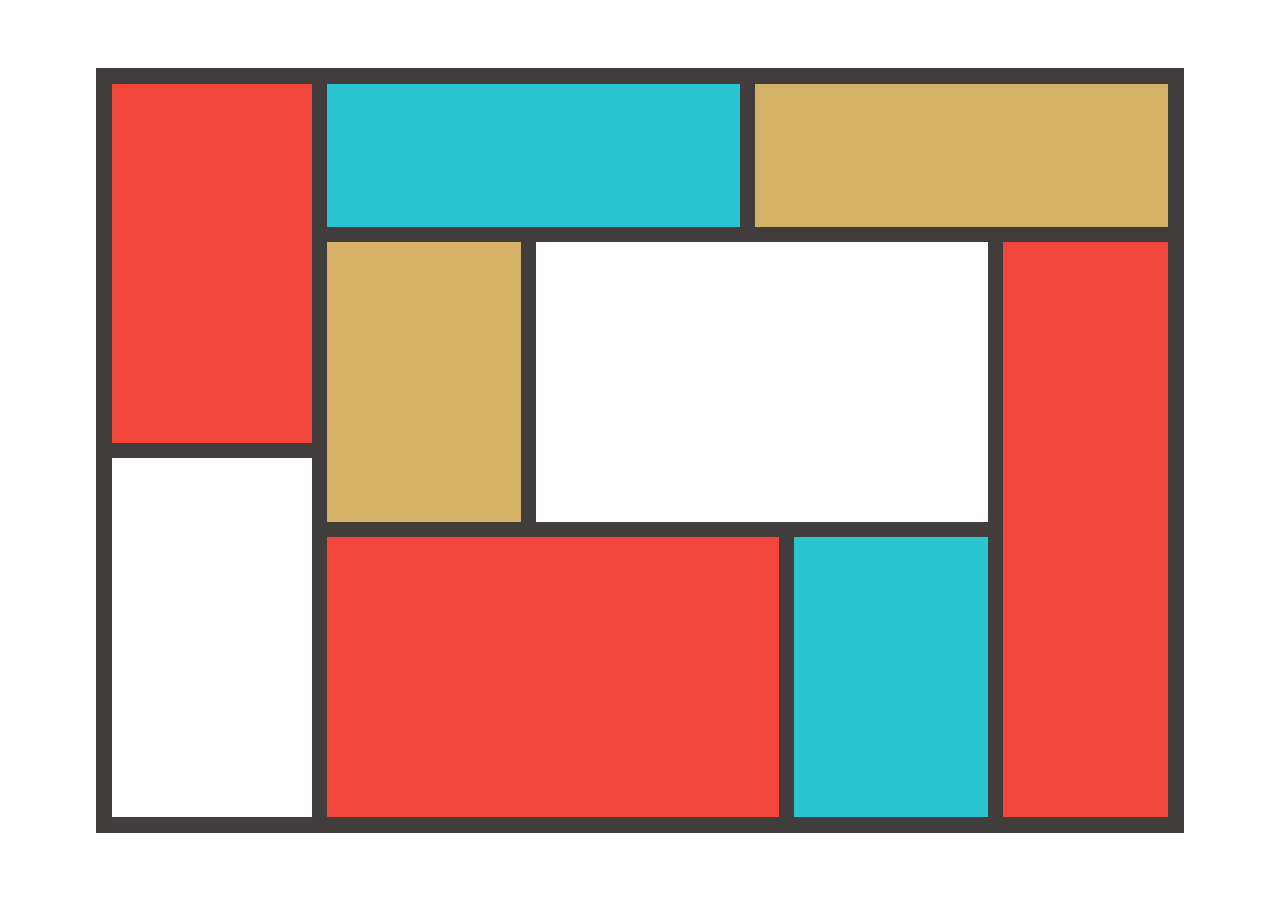
<file: CSS Flex Layout/index.html>
<!DOCTYPE html>
<html lang="en">
<head>
    <meta charset="UTF-8">
    <meta name="viewport" content="width=device-width, initial-scale=1.0">
    <title>CSS Flexbox Layout | MD Tahmidul Islam</title>
    <link rel="icon" href="favicon.ico" type="image/x-icon">
    <link rel="stylesheet" href="style.css">
</head>
<body>
    <div class="container">
        <div class="main-left">
            <div class="main-left-top"></div>
            <div class="main-left-bottom"></div>
        </div>
        <div class="main-right">
            <div class="main-right-top">
                <div class="main-right-top-left"></div>
                <div class="main-right-top-right"></div>
            </div>
            <div class="main-right-bottom">
                <div class="main-right-bottom-left">
                    <div class="main-right-bottom-left-top">
                        <div class="main-right-bottom-left-top-left"></div>
                        <div class="main-right-bottom-left-top-right"></div>
                    </div>
                    <div class="main-right-bottom-left-bottom">
                        <div class="main-right-bottom-left-bottom-left"></div>
                        <div class="main-right-bottom-left-bottom-right"></div>
                    </div>
                </div>
                <div class="main-right-bottom-right"></div>
            </div>
        </div>
    </div>
</body>
</html>
</file>
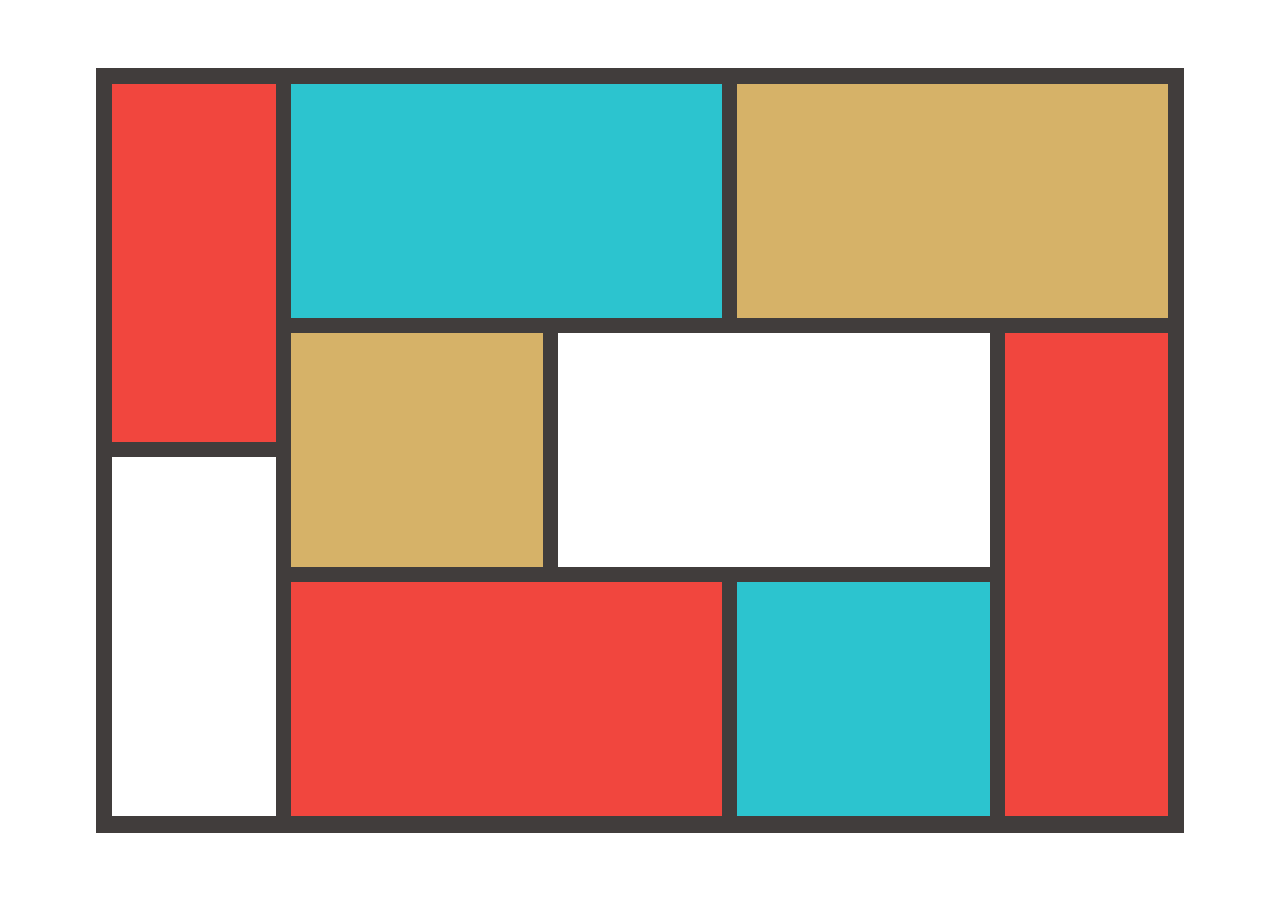
<file: CSS Grid Layout/index.html>
<!DOCTYPE html>
<html lang="en">
<head>
    <meta charset="UTF-8">
    <meta name="viewport" content="width=device-width, initial-scale=1.0">
    <title>Grid Layout | MD Tahmidul IsLam</title>
    <link rel="icon" type="image/x-icon" href="favicon.ico">
    <link rel="stylesheet" href="style.css">
</head>
<body>
    <div class="container">
        <div class="box1"></div>
        <div class="box2"></div>
        <div class="box3"></div>
        <div class="box4"></div>
        <div class="box5"></div>
        <div class="box6"></div>
        <div class="box7"></div>
        <div class="box8"></div>
        <div class="box9"></div>
    </div>
</body>
</html>
</file>
<file: CSS Flex Layout/style.css>
* {
    margin: 0;
    padding: 0;
    box-sizing: border-box;
}

body {
    display: flex;
    justify-content: center;
    align-items: center;
    height: 100vh;
}

.container {
    width: 85%;
    height: 85%;
    background-color: #413D3C;
    display: flex;
    gap: 15px;
    padding: 16px;
}
.main-left {
    width: calc(20% - 10px);
    height: 100%;
    display: flex;
    flex-direction: column;
    gap: 15px;
}
.main-right {
    width: 80%;
    height: 100%;
    display: flex;
    flex-direction: column;
    gap: 15px;
}
.main-left-top {
    width: 100%;
    height: 50%;
    background-color: #F1463E;
    display: flex;
    gap: 15px;
}
.main-left-bottom {
    width: 100%;
    height: 50%;
    background-color: #FFFFFF;
    display: flex;
    gap: 15px;
}
.main-right-top {
    width: 100%;
    height: 20%;
    display: flex;
    gap: 15px;
}
.main-right-bottom {
    width: 100%;
    height: 80%;
    display: flex;
    gap: 15px;
}
.main-right-top-left {
    width: 50%;
    height: 100%;
    background-color: #2CC4CF;
    display: flex;
    gap: 15px;
}
.main-right-top-right {
    width: 50%;
    height: 100%;
    background-color: #D6B268;
    display: flex;
    gap: 15px;
}
.main-right-bottom-left {
    width: 80%;
    height: 100%;
    display: flex;
    flex-direction: column;
    gap: 15px;
}
.main-right-bottom-right {
    width: 20%;
    height: 100%;
    background-color: #F1463E;
    display: flex;
    flex-direction: column;
    gap: 15px;
}
.main-right-bottom-left-top {
    width: 100%;
    height: 50%;
    display: flex;
    gap: 15px;
}
.main-right-bottom-left-bottom {
    width: 100%;
    height: 50%;
    display: flex;
    gap: 15px;
}
.main-right-bottom-left-top-left {
    width: 30%;
    height: 100%;
    background-color: #D6B268;
    display: flex;
    gap: 15px;
}
.main-right-bottom-left-top-right {
    width: 70%;
    height: 100%;
    background-color: #FFFFFF;
    display: flex;
    gap: 15px;
}
.main-right-bottom-left-bottom-left {
    width: 70%;
    height: 100%;
    background-color: #F1463E;
    display: flex;
    gap: 15px;
}
.main-right-bottom-left-bottom-right {
    width: 30%;
    height: 100%;
    background-color: #2CC4CF;
    display: flex;
    gap: 15px;
}
</file>
<file: CSS Grid Layout/style.css>
* {
    margin: 0;
    padding: 0;
    box-sizing: border-box;
}

body {
    display: flex;
    justify-content: center;
    align-items: center;
    height: 100vh;
}

.container {
    width: 85%;
    height: 85%;
    background-color: #413D3C;
    display: grid;
    gap: 15px;
    padding: 16px;
    
    grid-template-columns: repeat(12, 1fr);
    grid-template-rows: repeat(6, 1fr);
    
    grid-template-areas: 
        "b1 b1 b2 b2 b2 b2 b2 b3 b3 b3 b3 b3"
        "b1 b1 b2 b2 b2 b2 b2 b3 b3 b3 b3 b3"
        "b1 b1 b4 b4 b4 b5 b5 b5 b5 b5 b9 b9"
        "b6 b6 b4 b4 b4 b5 b5 b5 b5 b5 b9 b9"
        "b6 b6 b7 b7 b7 b7 b7 b8 b8 b8 b9 b9"
        "b6 b6 b7 b7 b7 b7 b7 b8 b8 b8 b9 b9";
}

.box1 {
    background-color: #F1463E;
    grid-area: b1;
}

.box2 {
    background-color: #2CC4CF;
    grid-area: b2;
}

.box3 {
    background-color: #D6B268;
    grid-area: b3;
}

.box4 {
    background-color: #D6B268;
    grid-area: b4;
}

.box5 {
    background-color: #FFFFFF;
    grid-area: b5;
}

.box6 {
    background-color: #FFFFFF;
    grid-area: b6;
}

.box7 {
    background-color: #F1463E;
    grid-area: b7;
}

.box8 {
    background-color: #2CC4CF;
    grid-area: b8;
}

.box9 {
    background-color: #F1463E;
    grid-area: b9;
}
</file>
